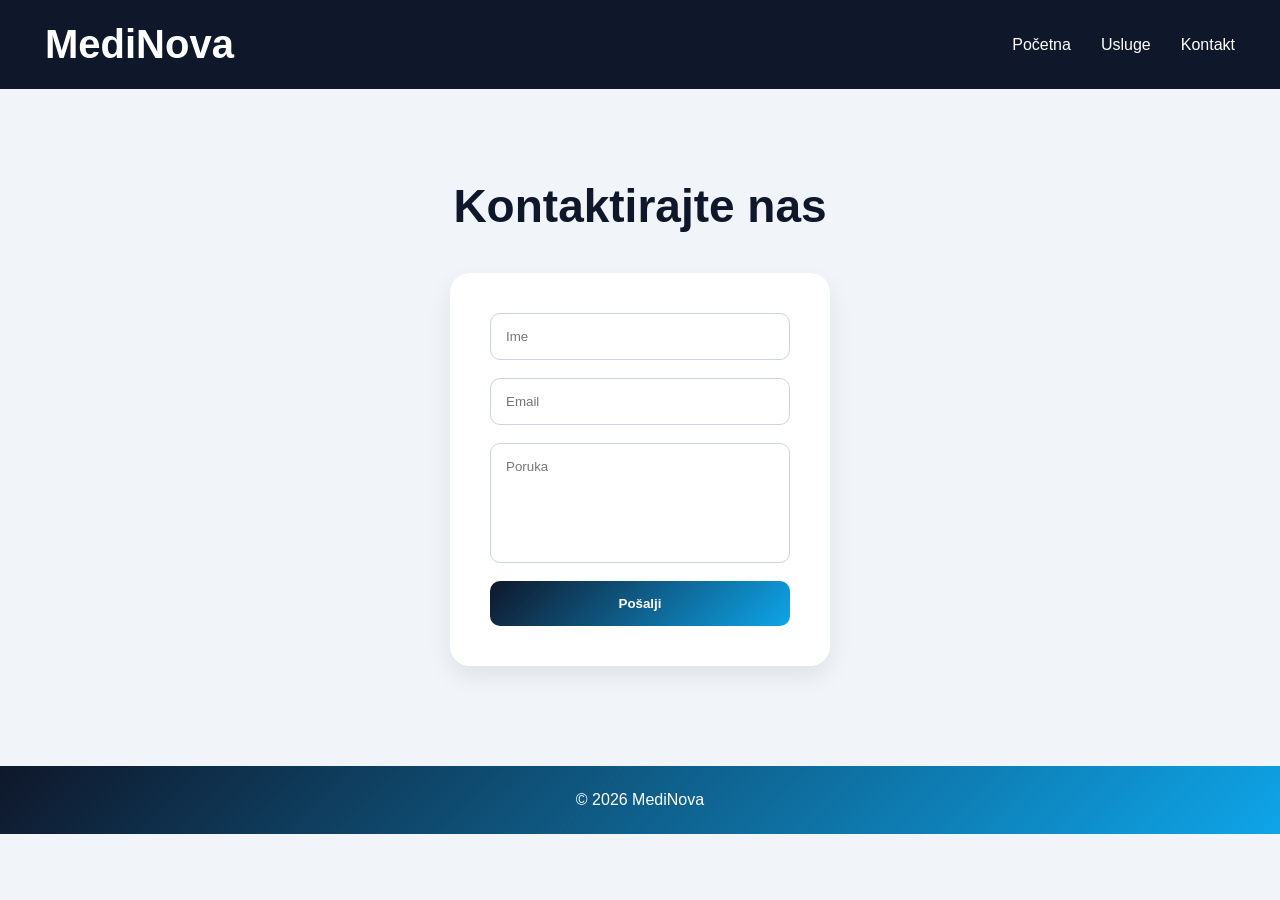
<file: kontakt3.html>
<!DOCTYPE html>
<html lang="sr">
<head>
    <meta charset="UTF-8">
    <meta name="viewport" content="width=device-width, initial-scale=1.0">
    <title>Kontakt</title>
    <link rel="stylesheet" href="kontakt3.css">
</head>
<body>

    <nav class="navbar">

        <div class="logo">
            <h1>MediNova</h1>
        </div>

        <div class="links">
            <a href="index.html">Početna</a>
            <a href="usluge3.html">Usluge</a>
            <a href="kontakt3.html">Kontakt</a>
        </div>

    </nav>

    <section class="contact">

        <h2>Kontaktirajte nas</h2>

        <form>

            <input type="text" placeholder="Ime">
            <input type="email" placeholder="Email">

            <textarea placeholder="Poruka"></textarea>

            <button type="submit">Pošalji</button>

        </form>

    </section>

    <footer>
        <p>© 2026 MediNova</p>
    </footer>

</body>
</html>
</file>
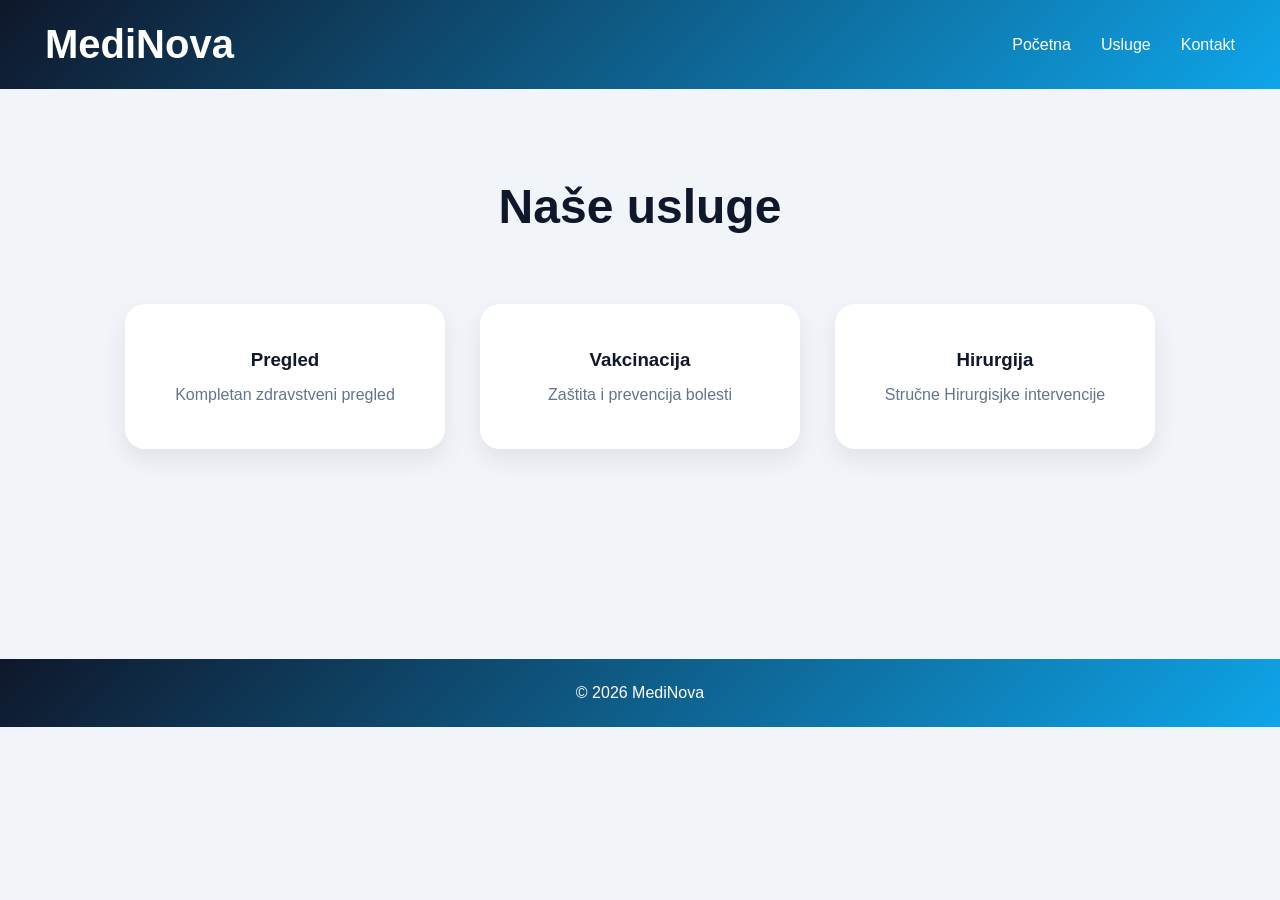
<file: usluge3.html>
<!DOCTYPE html>
<html lang="sr">
<head>
    <meta charset="UTF-8">
    <meta name="viewport" content="width=device-width, initial-scale=1.0">
    <title>Usluge</title>
    <link rel="stylesheet" href="usluge3.css">
</head>
<body>

    <nav class="navbar">

        <div class="logo">
            <h1>MediNova</h1>
        </div>

        <div class="links">
            <a href="lekar.html">Početna</a>
            <a href="usluge3.html">Usluge</a>
            <a href="kontakt3.html">Kontakt</a>
        </div>

    </nav>

    <section class="services">

        <h2>Naše usluge</h2>

        <div class="cards">

            <div class="card">
                <h3>Pregled </h3>
                <p>Kompletan zdravstveni pregled</p>
            </div>

            <div class="card">
                <h3>Vakcinacija</h3>
                <p>Zaštita i prevencija bolesti</p>
            </div>

            <div class="card">
                <h3>Hirurgija</h3>
                <p>Stručne Hirurgisjke intervencije</p>
            </div>

        </div>

    </section>

    <footer>
        <p>© 2026 MediNova </p>
    </footer>

</body>
</html>
</file>
<file: kontakt3.css>
*{
    margin: 0;
    padding: 0;
    box-sizing: border-box;
    font-family: 'Segoe UI', sans-serif;
}

body{
    background: #f1f5f9;
}

/* NAVBAR */
.navbar{
    width: 100%;
    background: #0f172a;

    padding: 22px 45px;

    display: flex;
    justify-content: space-between;
    align-items: center;
}

.logo h1{
    color: white;
    font-size: 40px;
}

.links{
    display: flex;
    gap: 30px;
}

.links a{
    color: white;
    text-decoration: none;
    transition: 0.3s;
}

.links a:hover{
    color: #38bdf8;
}

/* FORMA */
.contact{
    display: flex;
    flex-direction: column;
    align-items: center;

    padding-top: 90px;
}

.contact h2{
    font-size: 46px;
    margin-bottom: 40px;

    color: #0f172a;
}

form{
    width: 380px;

    background: white;

    padding: 40px;

    border-radius: 20px;

    box-shadow: 0 10px 25px rgba(0,0,0,0.08);

    display: flex;
    flex-direction: column;
    gap: 18px;
}

input,
textarea{
    padding: 15px;

    border: 1px solid #cbd5e1;
    border-radius: 10px;

    outline: none;
}

textarea{
    resize: none;
    height: 120px;
}

/* DUGME */
button{
    padding: 15px;

    border: none;
    border-radius: 10px;

    background: linear-gradient(135deg, #0f172a, #0ea5e9);
    color: white;

    font-weight: bold;
    cursor: pointer;

    transition: 0.3s;
}

button:hover{
    background:  linear-gradient(135deg, #0f172a, #0ea5e9);
}

/* FOOTER */
footer{
    background: linear-gradient(135deg, #0f172a, #0ea5e9);
    color: white;

    text-align: center;
    padding: 25px;

    margin-top: 100px;
}
</file>
<file: usluge3.css>
*{
    margin: 0;
    padding: 0;
    box-sizing: border-box;
    font-family: 'Segoe UI', sans-serif;
}

body{
    background: #f1f5f9;
}

/* NAVBAR */
.navbar{
    width: 100%;
    background:  linear-gradient(135deg, #0f172a, #0ea5e9);

    padding: 22px 45px;

    display: flex;
    justify-content: space-between;
    align-items: center;
}

.logo h1{
    color: white;
    font-size: 40px;
}

.links{
    display: flex;
    gap: 30px;
}

.links a{
    color: white;
    text-decoration: none;
    transition: 0.3s;
}

.links a:hover{
    color: #38bdf8;
}

/* SEKCIJA */
.services{
    text-align: center;
    padding: 90px 30px;
}

.services h2{
    font-size: 48px;
    margin-bottom: 70px;

    color: #0f172a;
}

/* KARTICE */
.cards{
    display: flex;
    justify-content: center;
    gap: 35px;
    flex-wrap: wrap;
}

.card{
    width: 320px;

    background: white;
    padding: 45px 35px;

    border-radius: 20px;

    box-shadow: 0 10px 25px rgba(0,0,0,0.08);

    transition: 0.3s;
}

.card:hover{
    transform: translateY(-10px);
}

.card h3{
    margin-bottom: 15px;
    color: #0f172a;
}

.card p{
    color: #64748b;
}

/* FOOTER */
footer{
    background: linear-gradient(135deg, #0f172a, #0ea5e9);
    color: white;

    text-align: center;
    padding: 25px;

    margin-top: 120px;
}
</file>
